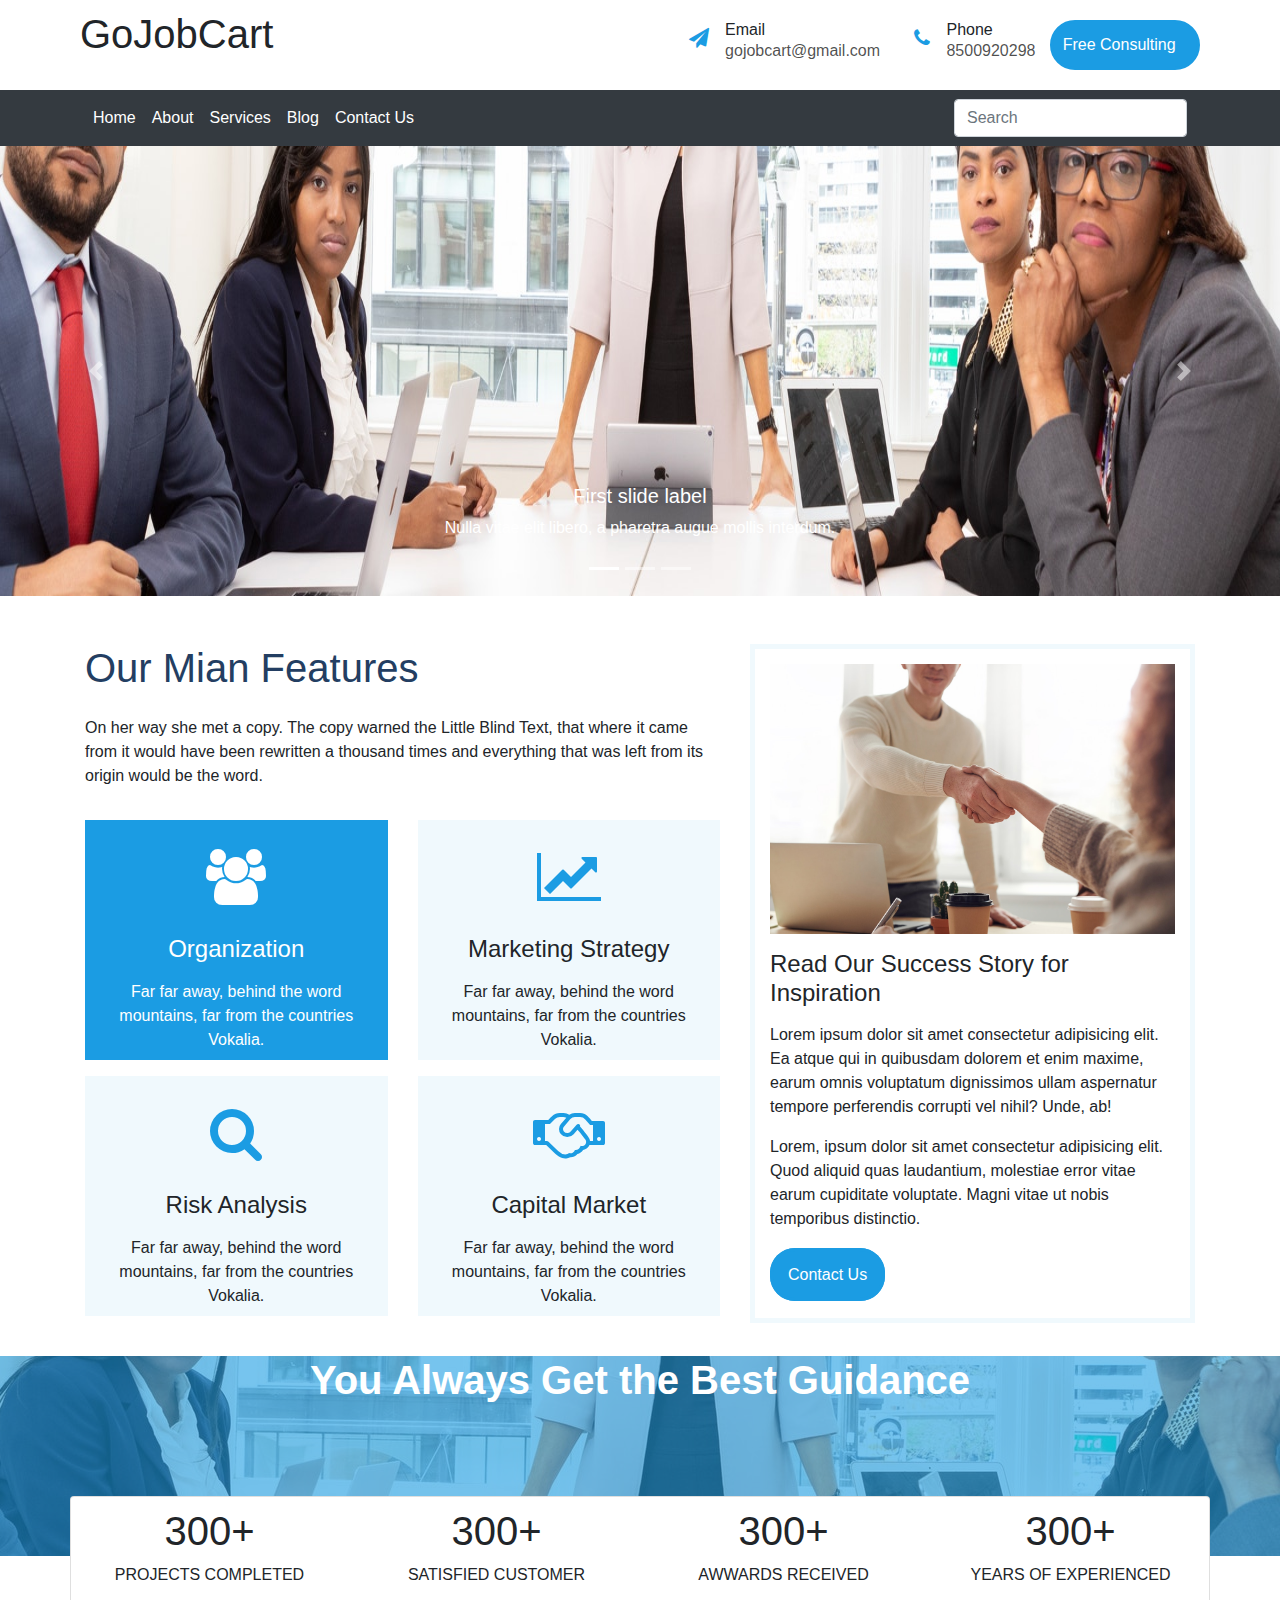
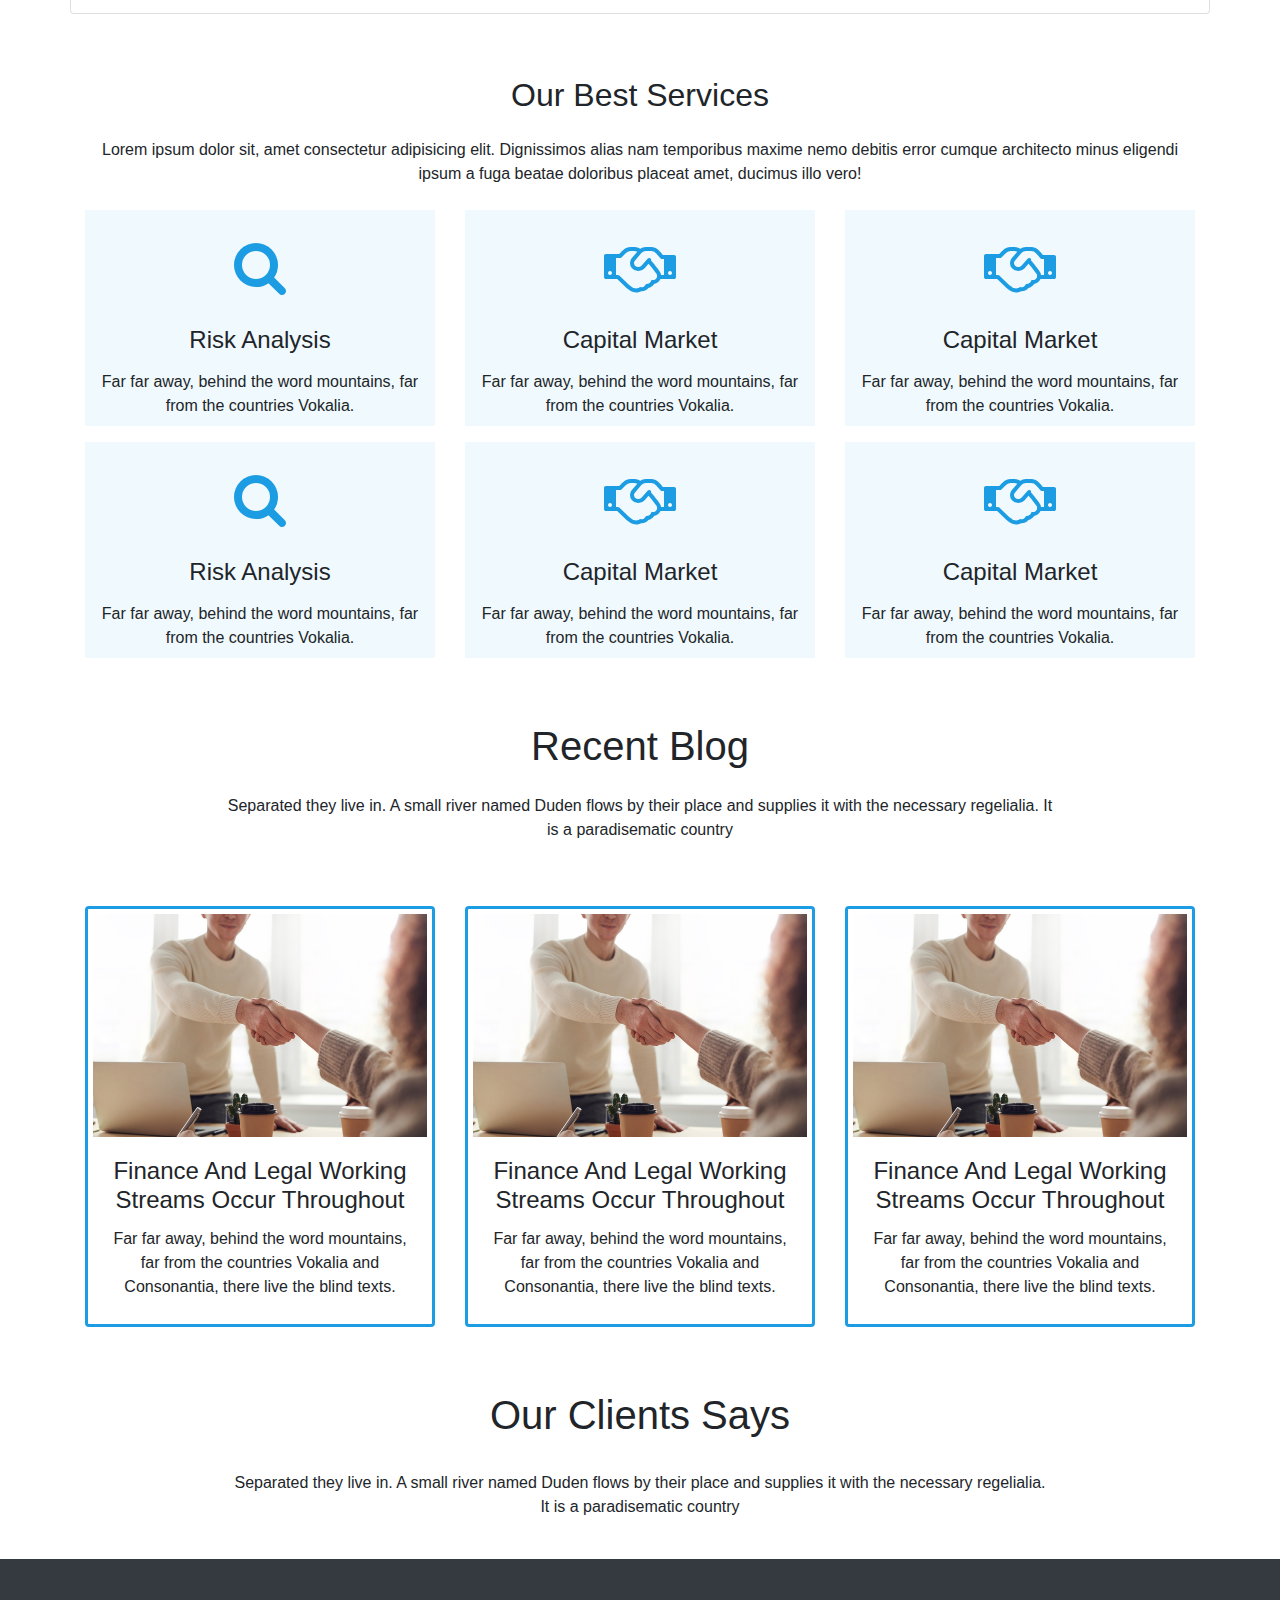
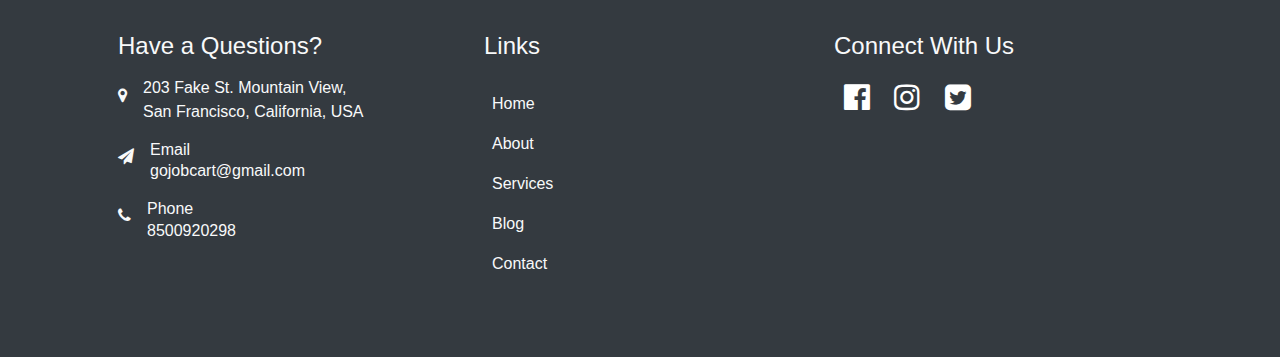
<file: index.html>
<!DOCTYPE html>
<html lang="en">

<head>
    <meta charset="UTF-8">
    <meta http-equiv="X-UA-Compatible" content="IE=edge">
    <meta name="name" value="gojobcart private limited" />
    <meta name="viewport" content="width=device-width, initial-scale=1.0">
    <meta name="keywords"
        content="Job offers,gojobcart jobs ,Job search, java jobs, Full stack developer jobs , job openings, job serach online,Mean stack developer Jobs,Go Job Cart, Web development jobs." />

    <meta property="og:title" content="Job Vacancy - Latest Job Openings - Job Search Online - gojobcart" />
    <meta property="og:type" content="website" />
    <meta property="og:url" content="//www.gojobcart.com" />
    <meta property="og:description"
        content="Search latest job openings online including IT, Sales, Fresher, Walk-ins,etc. on gojobcart.com. Post your resume to apply for job vacancies across top companies in India." />
    <meta property="og:site_name" content="gojobcart Hyderbad" />
    <title>Go Job Cart</title>
    <!-- css links -->
    <link rel="stylesheet" href="bootstrap/css/bootstrap.min.css">
    <link rel="stylesheet" href="css/style.css">
    <link rel="stylesheet" href="https://cdnjs.cloudflare.com/ajax/libs/animate.css/4.1.1/animate.min.css" />
    <!-- fontawsome cdn -->
    <link rel="stylesheet" href="https://stackpath.bootstrapcdn.com/font-awesome/4.7.0/css/font-awesome.min.css">
</head>

<body>
    <section class="top_header container">
        <div class="top_header-container ">
            <p class="logo h1">GoJobCart</p>
            <div class="top_header-links row">
                <div class="email_link d-flex col-md-5">
                    <i class="fa fa-paper-plane py-2" aria-hidden="true"></i>
                    <div class="pl-3">
                        <h6 class="p-0 m-0">Email</h6>
                        <a href="mailto:udaychowdary303@gmail.com?subject=Testing out mailto!">gojobcart@gmail.com</a>
                    </div>
                </div>
                <div class="phone_link d-flex col-md-3">
                    <i class="fa fa-phone py-2 " aria-hidden="true"></i>
                    <div class="pl-3 m-0">
                        <h6 class="p-0 m-0">Phone</h6>
                        <a href="tel:+918500920298">8500920298</a>
                    </div>
                </div>
                <div class="col-md-4">
                    <a href="/contact.html" class=" d-sm-block top_btn ">Free Consulting</a>
                </div>
            </div>
        </div>
    </section>

    <!-- navbar -->
    <nav class="navbar navbar-expand-lg navbar-dark bg-dark">
        <div class="container">
            <button class="navbar-toggler" type="button" data-toggle="collapse" data-target="#navbarSupportedContent"
                aria-controls="navbarSupportedContent" aria-expanded="false" aria-label="Toggle navigation">
                <span class="navbar-toggler-icon"></span>
            </button>

            <div class="collapse navbar-collapse" id="navbarSupportedContent">
                <ul class="navbar-nav mr-auto">
                    <li class="nav-item active">
                        <a class="nav-link" href="#">Home </a>
                    </li>
                    <li class="nav-item active">
                        <a class="nav-link" href="/about.html">About</a>
                    </li>
                    <li class="nav-item active">
                        <a class="nav-link" href="/services.html">Services</a>
                    </li>
                    <li class="nav-item active">
                        <a class="nav-link" href="/blog.html">Blog</a>
                    </li>
                    <li class="nav-item active">
                        <a class="nav-link" href="/contact.html">Contact Us</a>
                    </li>
                </ul>
                <form class="form-inline my-2 my-lg-0">
                    <input class="form-control mr-sm-2" type="search" placeholder="Search" aria-label="Search">
                </form>
            </div>
        </div>
    </nav>
    <!-- banner section -->

    <div id="carouselExampleCaptions" class="carousel slide" data-ride="carousel">
        <ol class="carousel-indicators">
            <li data-target="#carouselExampleCaptions" data-slide-to="0" class="active"></li>
            <li data-target="#carouselExampleCaptions" data-slide-to="1"></li>
            <li data-target="#carouselExampleCaptions" data-slide-to="2"></li>
        </ol>
        <div class="carousel-inner">
            <div class="carousel-item active">
                <img src="img/slider-1.jpg" class="d-block w-100 slider_img" alt="...">
                <div class="carousel-caption d-none d-md-block">
                    <h5>First slide label</h5>
                    <p>Nulla vitae elit libero, a pharetra augue mollis interdum.</p>
                </div>
            </div>
            <div class="carousel-item">
                <img src="img/slider-1.jpg" class="d-block w-100 slider_img" alt="...">
                <div class="carousel-caption d-none d-md-block">
                    <h5>Second slide label</h5>
                    <p>Lorem ipsum dolor sit amet, consectetur adipiscing elit.</p>
                </div>
            </div>
            <div class="carousel-item">
                <img src="img/slider-1.jpg" class="d-block w-100 slider_img" alt="...">
                <div class="carousel-caption d-none d-md-block">
                    <h5>Third slide label</h5>
                    <p>Praesent commodo cursus magna, vel scelerisque nisl consectetur.</p>
                </div>
            </div>
        </div>
        <a class="carousel-control-prev" href="#carouselExampleCaptions" role="button" data-slide="prev">
            <span class="carousel-control-prev-icon" aria-hidden="true"></span>
            <span class="sr-only">Previous</span>
        </a>
        <a class="carousel-control-next" href="#carouselExampleCaptions" role="button" data-slide="next">
            <span class="carousel-control-next-icon" aria-hidden="true"></span>
            <span class="sr-only">Next</span>
        </a>
    </div>

    <!-- futhure section -->
    <section class="container mt-5">
        <div class="row">
            <div class="col-md-7">
                <h1 class="futhure_heading">Our Mian Features</h1>
                <p class="py-3">
                    On her way she met a copy. The copy warned the Little Blind Text, that where it came from it would
                    have been rewritten a
                    thousand times and everything that was left from its origin would be the word.
                </p>

                <div class="row animate__animated animate__lightSpeedInLeft">
                    <div class="col-md-6">
                        <div class="futhure_card-active">
                            <div class="display-4 p-4">
                                <i class="fa fa-users " aria-hidden="true"></i>
                            </div>
                            <h4>Organization</h4>
                            <p class="p-2">
                                Far far away, behind the word mountains, far from the countries Vokalia.
                            </p>
                        </div>
                    </div>
                    <div class="col-md-6">
                        <div class="futhure_card">
                            <div class="display-4 p-4">
                                <i class="fa fa-line-chart" aria-hidden="true"></i>
                            </div>
                            <h4>Marketing Strategy</h4>
                            <p class="p-2">
                                Far far away, behind the word mountains, far from the countries Vokalia.
                            </p>
                        </div>
                    </div>
                </div>

                <div class="row animate__animated animate__lightSpeedInLeft">
                    <div class="col-md-6">
                        <div class="futhure_card">
                            <div class="display-4 p-4">
                                <i class="fa fa-search" aria-hidden="true"></i>
                            </div>
                            <h4>Risk Analysis</h4>
                            <p class="p-2">
                                Far far away, behind the word mountains, far from the countries Vokalia.
                            </p>
                        </div>
                    </div>
                    <div class="col-md-6">
                        <div class="futhure_card">
                            <div class="display-4 p-4">
                                <i class="fa fa-handshake-o" aria-hidden="true"></i>
                            </div>
                            <h4>Capital Market</h4>
                            <p class="p-2">
                                Far far away, behind the word mountains, far from the countries Vokalia.
                            </p>
                        </div>
                    </div>
                </div>
            </div>
            <div class="col-md-5 ">
                <div class="futhure_right animate__animated animate__slideInRight">
                    <img src="img/story.jpg" alt="success stores" class="img-fluid" />
                    <h4 class="my-3">Read Our Success Story for Inspiration</h4>
                    <p> Lorem ipsum dolor sit amet consectetur adipisicing elit. Ea atque qui in quibusdam dolorem et
                        enim
                        maxime, earum omnis voluptatum dignissimos ullam aspernatur tempore perferendis corrupti vel
                        nihil?
                        Unde, ab!</p>
                    <p> Lorem, ipsum dolor sit amet consectetur adipisicing elit. Quod aliquid quas laudantium,
                        molestiae error vitae earum cupiditate voluptate. Magni vitae ut nobis temporibus distinctio.
                    </p>
                    <div class="py-3">
                        <a href="#" class="futhure_right-button">Contact Us</a>
                    </div>
                </div>
            </div>
        </div>
    </section>

    <!-- data section -->
    <section class="my-4">
        <div class="sub_banner">
            <div class="sub_banner_container">

            </div>
            <div class="container d-flex justify-content-center">
                <h1 class="sub_data-text">You Always Get the Best Guidance</h1>
            </div>
            <div class="container hover_cont card">
                <div class="row">
                    <div class="col-sm-3 text-center">
                        <h1>300+</h1>
                        <p>PROJECTS COMPLETED</p>
                    </div>
                    <div class="col-sm-3 text-center">
                        <h1>300+</h1>
                        <p>SATISFIED CUSTOMER</p>
                    </div>
                    <div class="col-sm-3 text-center">
                        <h1>300+</h1>
                        <p>AWWARDS RECEIVED</p>
                    </div>
                    <div class="col-sm-3 text-center">
                        <h1>300+</h1>
                        <p>YEARS OF EXPERIENCED</p>
                    </div>
                </div>
            </div>
        </div>

    </section>

    <!-- Services Section -->
    <section class="container services text-center">
        <h2>Our Best Services</h2>
        <p class="my-4"> Lorem ipsum dolor sit, amet consectetur adipisicing elit. Dignissimos alias nam temporibus
            maxime nemo
            debitis error cumque architecto minus eligendi ipsum a fuga beatae doloribus placeat amet, ducimus illo
            vero!</p>
        <div class="row animate__animated animate__lightSpeedInLeft mt-4">
            <div class="col-md-4">
                <div class="futhure_card">
                    <div class="display-4 p-4">
                        <i class="fa fa-search" aria-hidden="true"></i>
                    </div>
                    <h4>Risk Analysis</h4>
                    <p class="p-2">
                        Far far away, behind the word mountains, far from the countries Vokalia.
                    </p>
                </div>
            </div>
            <div class="col-md-4">
                <div class="futhure_card">
                    <div class="display-4 p-4">
                        <i class="fa fa-handshake-o" aria-hidden="true"></i>
                    </div>
                    <h4>Capital Market</h4>
                    <p class="p-2">
                        Far far away, behind the word mountains, far from the countries Vokalia.
                    </p>
                </div>
            </div>
            <div class="col-md-4">
                <div class="futhure_card">
                    <div class="display-4 p-4">
                        <i class="fa fa-handshake-o" aria-hidden="true"></i>
                    </div>
                    <h4>Capital Market</h4>
                    <p class="p-2">
                        Far far away, behind the word mountains, far from the countries Vokalia.
                    </p>
                </div>
            </div>
        </div>
        <div class="row animate__animated animate__lightSpeedInRight">
            <div class="col-md-4">
                <div class="futhure_card">
                    <div class="display-4 p-4">
                        <i class="fa fa-search" aria-hidden="true"></i>
                    </div>
                    <h4>Risk Analysis</h4>
                    <p class="p-2">
                        Far far away, behind the word mountains, far from the countries Vokalia.
                    </p>
                </div>
            </div>
            <div class="col-md-4">
                <div class="futhure_card">
                    <div class="display-4 p-4">
                        <i class="fa fa-handshake-o" aria-hidden="true"></i>
                    </div>
                    <h4>Capital Market</h4>
                    <p class="p-2">
                        Far far away, behind the word mountains, far from the countries Vokalia.
                    </p>
                </div>
            </div>
            <div class="col-md-4">
                <div class="futhure_card">
                    <div class="display-4 p-4">
                        <i class="fa fa-handshake-o" aria-hidden="true"></i>
                    </div>
                    <h4>Capital Market</h4>
                    <p class="p-2">
                        Far far away, behind the word mountains, far from the countries Vokalia.
                    </p>
                </div>
            </div>
        </div>
    </section>

    <!--  Blog Section -->
    <section class="text-center my-5">
        <h1>Recent Blog</h1>
        <p class="py-3">Separated they live in. A small river named Duden flows by their place and supplies it with the
            necessary regelialia. It
            <br> is a paradisematic country</p>
        <div class="container my-5">
            <div class="row ">
                <div class="col-md-4 animate__animated animate__fadeInLeft mb-3">
                    <div class="blog_card card">
                        <div class="card-img-top">
                            <img src="./img/story.jpg" class="img-fluid" />
                        </div>
                        <div class="card-body">
                            <h4 class="card-title">Finance And Legal Working Streams Occur Throughout</h4>
                            <p class="card-text">
                                Far far away, behind the word mountains, far from the countries Vokalia and Consonantia,
                                there live the blind texts. </p>
                        </div>
                    </div>
                </div>
                <div class="col-md-4 animate__animated animate__fadeInDown mb-3">
                    <div class="blog_card card">
                        <div class="card-img-top">
                            <img src="./img/story.jpg" class="img-fluid" />
                        </div>
                        <div class="card-body">
                            <h4 class="card-title">Finance And Legal Working Streams Occur Throughout</h4>
                            <p class="card-text">
                                Far far away, behind the word mountains, far from the countries Vokalia and Consonantia,
                                there live the blind texts. </p>
                        </div>
                    </div>
                </div>
                <div class="col-md-4 animate__animated animate__fadeInUp mb-3">
                    <div class="blog_card card">
                        <div class="card-img-top">
                            <img src="./img/story.jpg" class="img-fluid" />
                        </div>
                        <div class="card-body">
                            <h4 class="card-title">Finance And Legal Working Streams Occur Throughout</h4>
                            <p class="card-text">
                                Far far away, behind the word mountains, far from the countries Vokalia and Consonantia,
                                there live the blind texts. </p>
                        </div>
                    </div>
                </div>
            </div>
        </div>
    </section>

    <!-- reviews -->
    <section class="my-3 text-center">
        <h1>Our Clients Says</h1>
        <p class="py-4">
            Separated they live in. A small river named Duden flows by their place and supplies it with the necessary
            regelialia.<br> It
            is a paradisematic country
        </p>

    </section>

    <!-- contact section -->
    <section class="bg-dark contact text-light">
        <div class="container p-5">
            <div class="row">
                <div class="col-md-4">
                    <h4>Have a Questions?</h4>
                    <div class="d-flex mt-3">
                        <p class="py-2"><i class="fa fa-map-marker" aria-hidden="true"></i></p>
                        <p class="ml-3">
                            203 Fake St. Mountain View,<br> San Francisco, California, USA
                        </p>
                    </div>
                    <div class="d-flex ">
                        <i class="fa fa-paper-plane py-2" aria-hidden="true"></i>
                        <div class="pl-3">
                            <h6 class="p-0 m-0">Email</h6>
                            <a class="text-light"
                                href="mailto:udaychowdary303@gmail.com?subject=Testing out mailto!">gojobcart@gmail.com</a>
                        </div>
                    </div>
                    <div class=" d-flex my-3">
                        <i class="fa fa-phone py-2 " aria-hidden="true"></i>
                        <div class="pl-3 m-0">
                            <h6 class="p-0 m-0">Phone</h6>
                            <a class="text-light" href="tel:+918500920298">8500920298</a>
                        </div>
                    </div>
                </div>
                <div class="col-md-4">
                    <h4 class="ml-2">Links</h4>
                    <ul class="nav flex-column mt-4">
                        <li class="nav-item">
                            <a class="nav-link active text-light" href="#">Home</a>
                        </li>
                        <li class="nav-item">
                            <a class="nav-link active text-light" href="/about.html">About</a>
                        </li>
                        <li class="nav-item">
                            <a class="nav-link active text-light" href="/services.html">Services</a>
                        </li>
                        <li class="nav-item">
                            <a class="nav-link active text-light" href="/blog.html">Blog</a>
                        </li>
                        <li class="nav-item">
                            <a class="nav-link active text-light" href="/contact.html">Contact</a>
                        </li>
                    </ul>
                </div>
                <div class="col-md-4">
                    <h4>Connect With Us</h4>
                    <div class="sotial">
                        <a href="#"><i class="fa fa-facebook-official" aria-hidden="true"></i></a>
                        <a href="#"><i class="fa fa-instagram" aria-hidden="true"></i></a>
                        <a href="#"><i class="fa fa-twitter-square" aria-hidden="true"></i></a>
                    </div>
                </div>
            </div>
        </div>

    </section>

    <!-- script -->
    <script src="https://code.jquery.com/jquery-3.5.1.slim.min.js"
        integrity="sha384-DfXdz2htPH0lsSSs5nCTpuj/zy4C+OGpamoFVy38MVBnE+IbbVYUew+OrCXaRkfj"
        crossorigin="anonymous"></script>
    <script src="https://cdn.jsdelivr.net/npm/popper.js@1.16.1/dist/umd/popper.min.js"
        integrity="sha384-9/reFTGAW83EW2RDu2S0VKaIzap3H66lZH81PoYlFhbGU+6BZp6G7niu735Sk7lN"
        crossorigin="anonymous"></script>
    <script src="https://stackpath.bootstrapcdn.com/bootstrap/4.5.2/js/bootstrap.min.js"
        integrity="sha384-B4gt1jrGC7Jh4AgTPSdUtOBvfO8shuf57BaghqFfPlYxofvL8/KUEfYiJOMMV+rV"
        crossorigin="anonymous"></script>
</body>

</html>
</file>
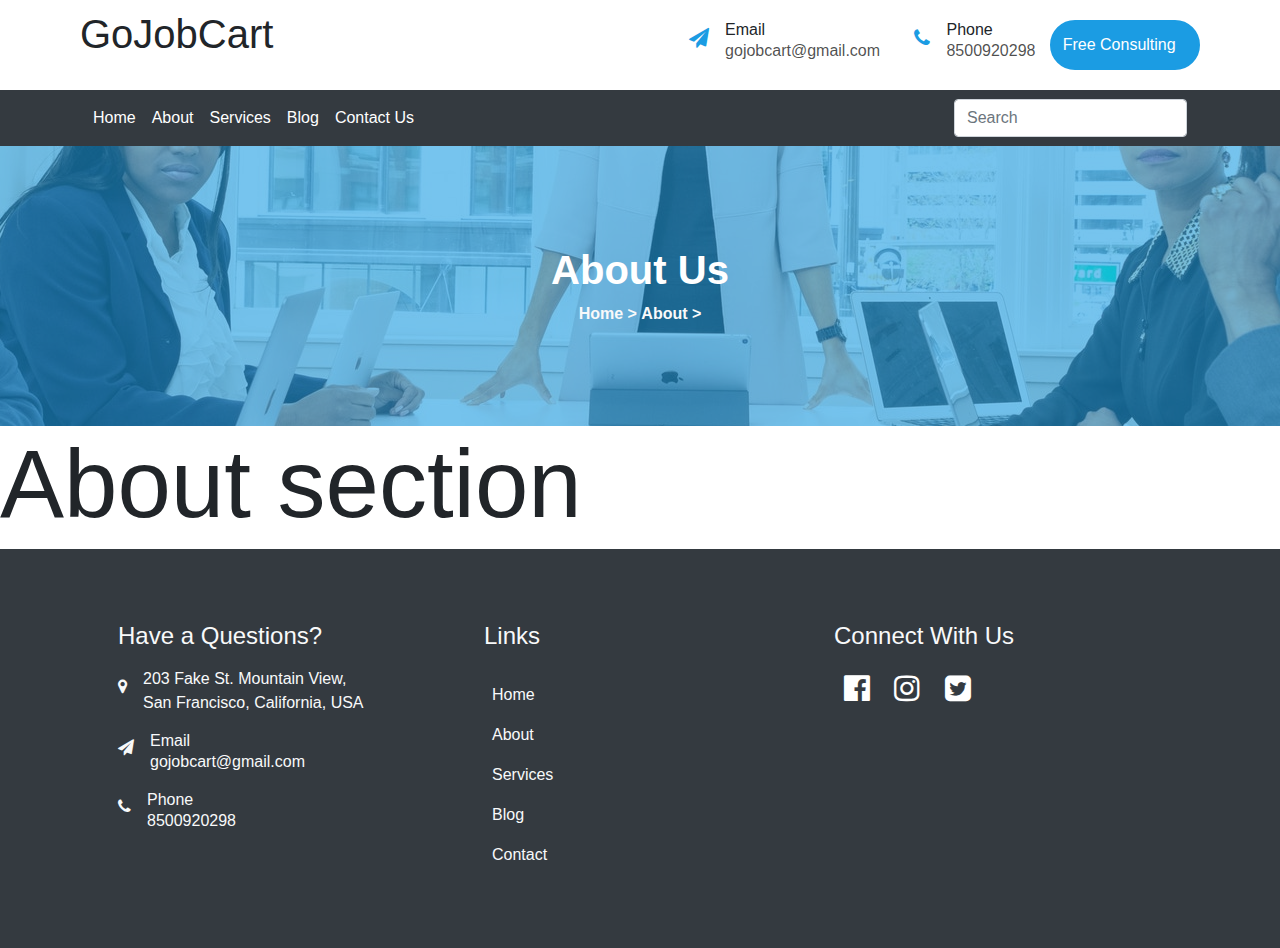
<file: about.html>
<!DOCTYPE html>
<html lang="en">

<head>
    <meta charset="UTF-8">
    <meta http-equiv="X-UA-Compatible" content="IE=edge">
    <meta name="name" value="gojobcart private limited" />
    <meta name="viewport" content="width=device-width, initial-scale=1.0">
    <meta name="keywords"
        content="Job offers,gojobcart jobs ,Job search, java jobs, Full stack developer jobs , job openings, job serach online,Mean stack developer Jobs,Go Job Cart, Web development jobs." />

    <meta property="og:title" content="Job Vacancy - Latest Job Openings - Job Search Online - gojobcart" />
    <meta property="og:type" content="website" />
    <meta property="og:url" content="//www.gojobcart.com" />
    <meta property="og:description"
        content="Search latest job openings online including IT, Sales, Fresher, Walk-ins,etc. on gojobcart.com. Post your resume to apply for job vacancies across top companies in India." />
    <meta property="og:site_name" content="gojobcart Hyderbad" />
    <title>Go Job Cart</title>
    <!-- css links -->
    <link rel="stylesheet" href="bootstrap/css/bootstrap.min.css">
    <link rel="stylesheet" href="css/style.css">
    <link rel="stylesheet" href="https://cdnjs.cloudflare.com/ajax/libs/animate.css/4.1.1/animate.min.css" />
    <!-- fontawsome cdn -->
    <link rel="stylesheet" href="https://stackpath.bootstrapcdn.com/font-awesome/4.7.0/css/font-awesome.min.css">

</head>

<body>
    <section class="top_header container">
        <div class="top_header-container ">
            <p class="logo h1">GoJobCart</p>
            <div class="top_header-links row">
                <div class="email_link d-flex col-md-5">
                    <i class="fa fa-paper-plane py-2" aria-hidden="true"></i>
                    <div class="pl-3">
                        <h6 class="p-0 m-0">Email</h6>
                        <a href="mailto:udaychowdary303@gmail.com?subject=Testing out mailto!">gojobcart@gmail.com</a>
                    </div>
                </div>
                <div class="phone_link d-flex col-md-3">
                    <i class="fa fa-phone py-2 " aria-hidden="true"></i>
                    <div class="pl-3 m-0">
                        <h6 class="p-0 m-0">Phone</h6>
                        <a href="tel:+918500920298">8500920298</a>
                    </div>
                </div>
                <div class="col-md-4">
                    <a href="#" class=" d-sm-block top_btn ">Free Consulting</a>
                </div>
            </div>
        </div>
    </section>

    <!-- navbar -->
    <nav class="navbar navbar-expand-lg navbar-dark bg-dark">
        <div class="container">
            <button class="navbar-toggler" type="button" data-toggle="collapse" data-target="#navbarSupportedContent"
                aria-controls="navbarSupportedContent" aria-expanded="false" aria-label="Toggle navigation">
                <span class="navbar-toggler-icon"></span>
            </button>

            <div class="collapse navbar-collapse" id="navbarSupportedContent">
                <ul class="navbar-nav mr-auto">
                    <li class="nav-item active">
                        <a class="nav-link" href="/index.html">Home </a>
                    </li>
                    <li class="nav-item active">
                        <a class="nav-link" href="/about.html">About</a>
                    </li>
                    <li class="nav-item active">
                        <a class="nav-link" href="/services.html">Services</a>
                    </li>
                    <li class="nav-item active">
                        <a class="nav-link" href="/blog.html">Blog</a>
                    </li>
                    <li class="nav-item active">
                        <a class="nav-link" href="/contact.html">Contact Us</a>
                    </li>
                </ul>
                <form class="form-inline my-2 my-lg-0">
                    <input class="form-control mr-sm-2" type="search" placeholder="Search" aria-label="Search">
                </form>
            </div>
        </div>
    </nav>

    <!-- about banner -->
    <div class="about_banner">
        <div class="about_container">

        </div>
        <div class="about_banner-link text-center">
            <h1 class="font-weight-bolder">About Us</h1>
            <a href="/index.html" class="text-light h6 text-decoration-none font-weight-bolder">Home &gt;</a>
            <a href="#" class="text-light h6 text-decoration-none font-weight-bolder">About &gt;</a>

        </div>
    </div>

    </div>

    <h1 class="display-1">About section</h1>
    <!-- contact section -->
    <section class="bg-dark contact text-light">
        <div class="container p-5">
            <div class="row">
                <div class="col-md-4">
                    <h4>Have a Questions?</h4>
                    <div class="d-flex mt-3">
                        <p class="py-2"><i class="fa fa-map-marker" aria-hidden="true"></i></p>
                        <p class="ml-3">
                            203 Fake St. Mountain View,<br> San Francisco, California, USA
                        </p>
                    </div>
                    <div class="d-flex ">
                        <i class="fa fa-paper-plane py-2" aria-hidden="true"></i>
                        <div class="pl-3">
                            <h6 class="p-0 m-0">Email</h6>
                            <a class="text-light"
                                href="mailto:udaychowdary303@gmail.com?subject=Testing out mailto!">gojobcart@gmail.com</a>
                        </div>
                    </div>
                    <div class=" d-flex my-3">
                        <i class="fa fa-phone py-2 " aria-hidden="true"></i>
                        <div class="pl-3 m-0">
                            <h6 class="p-0 m-0">Phone</h6>
                            <a class="text-light" href="tel:+918500920298">8500920298</a>
                        </div>
                    </div>
                </div>
                <div class="col-md-4">
                    <h4 class="ml-2">Links</h4>
                    <ul class="nav flex-column mt-4">
                        <li class="nav-item">
                            <a class="nav-link active text-light" href="/index.html">Home</a>
                        </li>
                        <li class="nav-item">
                            <a class="nav-link active text-light" href="#">About</a>
                        </li>
                        <li class="nav-item">
                            <a class="nav-link active text-light" href="/services.html">Services</a>
                        </li>
                        <li class="nav-item">
                            <a class="nav-link active text-light" href="/blog.html">Blog</a>
                        </li>
                        <li class="nav-item">
                            <a class="nav-link active text-light" href="/contact.html">Contact</a>
                        </li>
                    </ul>
                </div>
                <div class="col-md-4">
                    <h4>Connect With Us</h4>
                    <div class="sotial">
                        <a href="#"><i class="fa fa-facebook-official" aria-hidden="true"></i></a>
                        <a href="#"><i class="fa fa-instagram" aria-hidden="true"></i></a>
                        <a href="#"><i class="fa fa-twitter-square" aria-hidden="true"></i></a>
                    </div>
                </div>
            </div>
        </div>

    </section>

    <!-- script -->
    <script src="https://code.jquery.com/jquery-3.5.1.slim.min.js"
        integrity="sha384-DfXdz2htPH0lsSSs5nCTpuj/zy4C+OGpamoFVy38MVBnE+IbbVYUew+OrCXaRkfj"
        crossorigin="anonymous"></script>
    <script src="https://cdn.jsdelivr.net/npm/popper.js@1.16.1/dist/umd/popper.min.js"
        integrity="sha384-9/reFTGAW83EW2RDu2S0VKaIzap3H66lZH81PoYlFhbGU+6BZp6G7niu735Sk7lN"
        crossorigin="anonymous"></script>
    <script src="https://stackpath.bootstrapcdn.com/bootstrap/4.5.2/js/bootstrap.min.js"
        integrity="sha384-B4gt1jrGC7Jh4AgTPSdUtOBvfO8shuf57BaghqFfPlYxofvL8/KUEfYiJOMMV+rV"
        crossorigin="anonymous"></script>

</body>

</html>
</file>
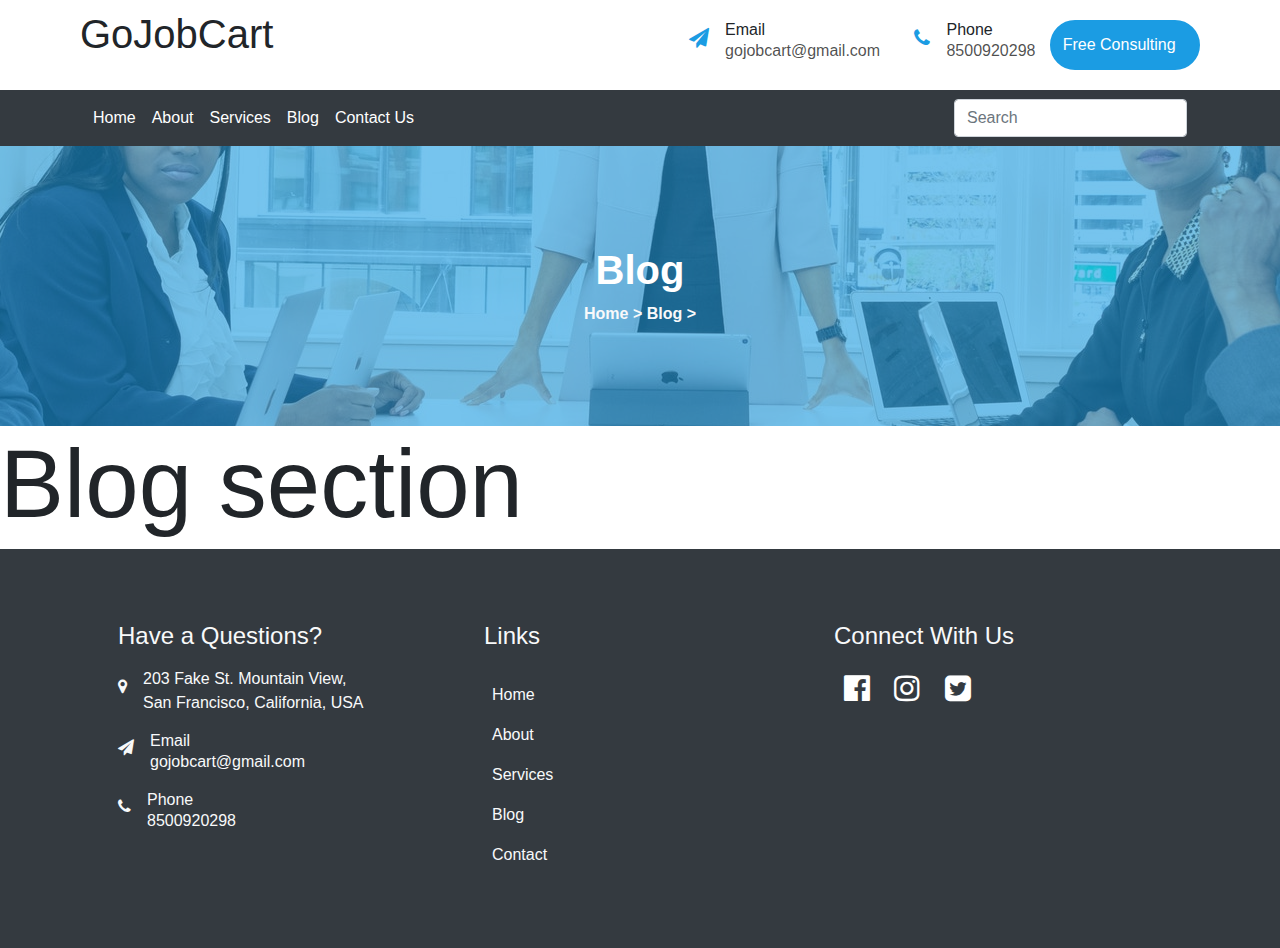
<file: blog.html>
<!DOCTYPE html>
<html lang="en">

<head>
    <meta charset="UTF-8">
    <meta http-equiv="X-UA-Compatible" content="IE=edge">
    <meta name="name" value="gojobcart private limited" />
    <meta name="viewport" content="width=device-width, initial-scale=1.0">
    <meta name="keywords"
        content="Job offers,gojobcart jobs ,Job search, java jobs, Full stack developer jobs , job openings, job serach online,Mean stack developer Jobs,Go Job Cart, Web development jobs." />

    <meta property="og:title" content="Job Vacancy - Latest Job Openings - Job Search Online - gojobcart" />
    <meta property="og:type" content="website" />
    <meta property="og:url" content="//www.gojobcart.com" />
    <meta property="og:description"
        content="Search latest job openings online including IT, Sales, Fresher, Walk-ins,etc. on gojobcart.com. Post your resume to apply for job vacancies across top companies in India." />
    <meta property="og:site_name" content="gojobcart Hyderbad" />
    <title>Go Job Cart</title>
    <!-- css links -->
    <link rel="stylesheet" href="bootstrap/css/bootstrap.min.css">
    <link rel="stylesheet" href="css/style.css">
    <link rel="stylesheet" href="https://cdnjs.cloudflare.com/ajax/libs/animate.css/4.1.1/animate.min.css" />
    <!-- fontawsome cdn -->
    <link rel="stylesheet" href="https://stackpath.bootstrapcdn.com/font-awesome/4.7.0/css/font-awesome.min.css">

</head>

<body>
    <section class="top_header container">
        <div class="top_header-container ">
            <p class="logo h1">GoJobCart</p>
            <div class="top_header-links row">
                <div class="email_link d-flex col-md-5">
                    <i class="fa fa-paper-plane py-2" aria-hidden="true"></i>
                    <div class="pl-3">
                        <h6 class="p-0 m-0">Email</h6>
                        <a href="mailto:udaychowdary303@gmail.com?subject=Testing out mailto!">gojobcart@gmail.com</a>
                    </div>
                </div>
                <div class="phone_link d-flex col-md-3">
                    <i class="fa fa-phone py-2 " aria-hidden="true"></i>
                    <div class="pl-3 m-0">
                        <h6 class="p-0 m-0">Phone</h6>
                        <a href="tel:+918500920298">8500920298</a>
                    </div>
                </div>
                <div class="col-md-4">
                    <a href="#" class=" d-sm-block top_btn ">Free Consulting</a>
                </div>
            </div>
        </div>
    </section>

    <!-- navbar -->
    <nav class="navbar navbar-expand-lg navbar-dark bg-dark">
        <div class="container">
            <button class="navbar-toggler" type="button" data-toggle="collapse" data-target="#navbarSupportedContent"
                aria-controls="navbarSupportedContent" aria-expanded="false" aria-label="Toggle navigation">
                <span class="navbar-toggler-icon"></span>
            </button>

            <div class="collapse navbar-collapse" id="navbarSupportedContent">
                <ul class="navbar-nav mr-auto">
                    <li class="nav-item active">
                        <a class="nav-link" href="/index.html">Home </a>
                    </li>
                    <li class="nav-item active">
                        <a class="nav-link" href="/about.html">About</a>
                    </li>
                    <li class="nav-item active">
                        <a class="nav-link" href="/services.html">Services</a>
                    </li>
                    <li class="nav-item active">
                        <a class="nav-link" href="/blog.html">Blog</a>
                    </li>
                    <li class="nav-item active">
                        <a class="nav-link" href="/contact.html">Contact Us</a>
                    </li>
                </ul>
                <form class="form-inline my-2 my-lg-0">
                    <input class="form-control mr-sm-2" type="search" placeholder="Search" aria-label="Search">
                </form>
            </div>
        </div>
    </nav>

    <!-- Services banner -->
    <div class="about_banner">
        <div class="about_container">
        </div>
        <div class="about_banner-link text-center">
            <h1 class="font-weight-bolder">Blog</h1>
            <a href="/index.html" class="text-light h6 text-decoration-none font-weight-bolder">Home &gt;</a>
            <a href="#" class="text-light h6 text-decoration-none font-weight-bolder">Blog &gt;</a>
        </div>
    </div>
    </div>

    <h1 class="display-1">Blog section</h1>
    <!-- contact section -->
    <section class="bg-dark contact text-light">
        <div class="container p-5">
            <div class="row">
                <div class="col-md-4">
                    <h4>Have a Questions?</h4>
                    <div class="d-flex mt-3">
                        <p class="py-2"><i class="fa fa-map-marker" aria-hidden="true"></i></p>
                        <p class="ml-3">
                            203 Fake St. Mountain View,<br> San Francisco, California, USA
                        </p>
                    </div>
                    <div class="d-flex ">
                        <i class="fa fa-paper-plane py-2" aria-hidden="true"></i>
                        <div class="pl-3">
                            <h6 class="p-0 m-0">Email</h6>
                            <a class="text-light"
                                href="mailto:udaychowdary303@gmail.com?subject=Testing out mailto!">gojobcart@gmail.com</a>
                        </div>
                    </div>
                    <div class=" d-flex my-3">
                        <i class="fa fa-phone py-2 " aria-hidden="true"></i>
                        <div class="pl-3 m-0">
                            <h6 class="p-0 m-0">Phone</h6>
                            <a class="text-light" href="tel:+918500920298">8500920298</a>
                        </div>
                    </div>
                </div>
                <div class="col-md-4">
                    <h4 class="ml-2">Links</h4>
                    <ul class="nav flex-column mt-4">
                        <li class="nav-item">
                            <a class="nav-link active text-light" href="/index.html">Home</a>
                        </li>
                        <li class="nav-item">
                            <a class="nav-link active text-light" href="/about.html">About</a>
                        </li>
                        <li class="nav-item">
                            <a class="nav-link active text-light" href="/services.html">Services</a>
                        </li>
                        <li class="nav-item">
                            <a class="nav-link active text-light" href="/blog.html">Blog</a>
                        </li>
                        <li class="nav-item">
                            <a class="nav-link active text-light" href="/contact.html">Contact</a>
                        </li>
                    </ul>
                </div>
                <div class="col-md-4">
                    <h4>Connect With Us</h4>
                    <div class="sotial">
                        <a href="#"><i class="fa fa-facebook-official" aria-hidden="true"></i></a>
                        <a href="#"><i class="fa fa-instagram" aria-hidden="true"></i></a>
                        <a href="#"><i class="fa fa-twitter-square" aria-hidden="true"></i></a>
                    </div>
                </div>
            </div>
        </div>

    </section>

    <!-- script -->
    <script src="https://code.jquery.com/jquery-3.5.1.slim.min.js"
        integrity="sha384-DfXdz2htPH0lsSSs5nCTpuj/zy4C+OGpamoFVy38MVBnE+IbbVYUew+OrCXaRkfj"
        crossorigin="anonymous"></script>
    <script src="https://cdn.jsdelivr.net/npm/popper.js@1.16.1/dist/umd/popper.min.js"
        integrity="sha384-9/reFTGAW83EW2RDu2S0VKaIzap3H66lZH81PoYlFhbGU+6BZp6G7niu735Sk7lN"
        crossorigin="anonymous"></script>
    <script src="https://stackpath.bootstrapcdn.com/bootstrap/4.5.2/js/bootstrap.min.js"
        integrity="sha384-B4gt1jrGC7Jh4AgTPSdUtOBvfO8shuf57BaghqFfPlYxofvL8/KUEfYiJOMMV+rV"
        crossorigin="anonymous"></script>

</body>

</html>
</file>
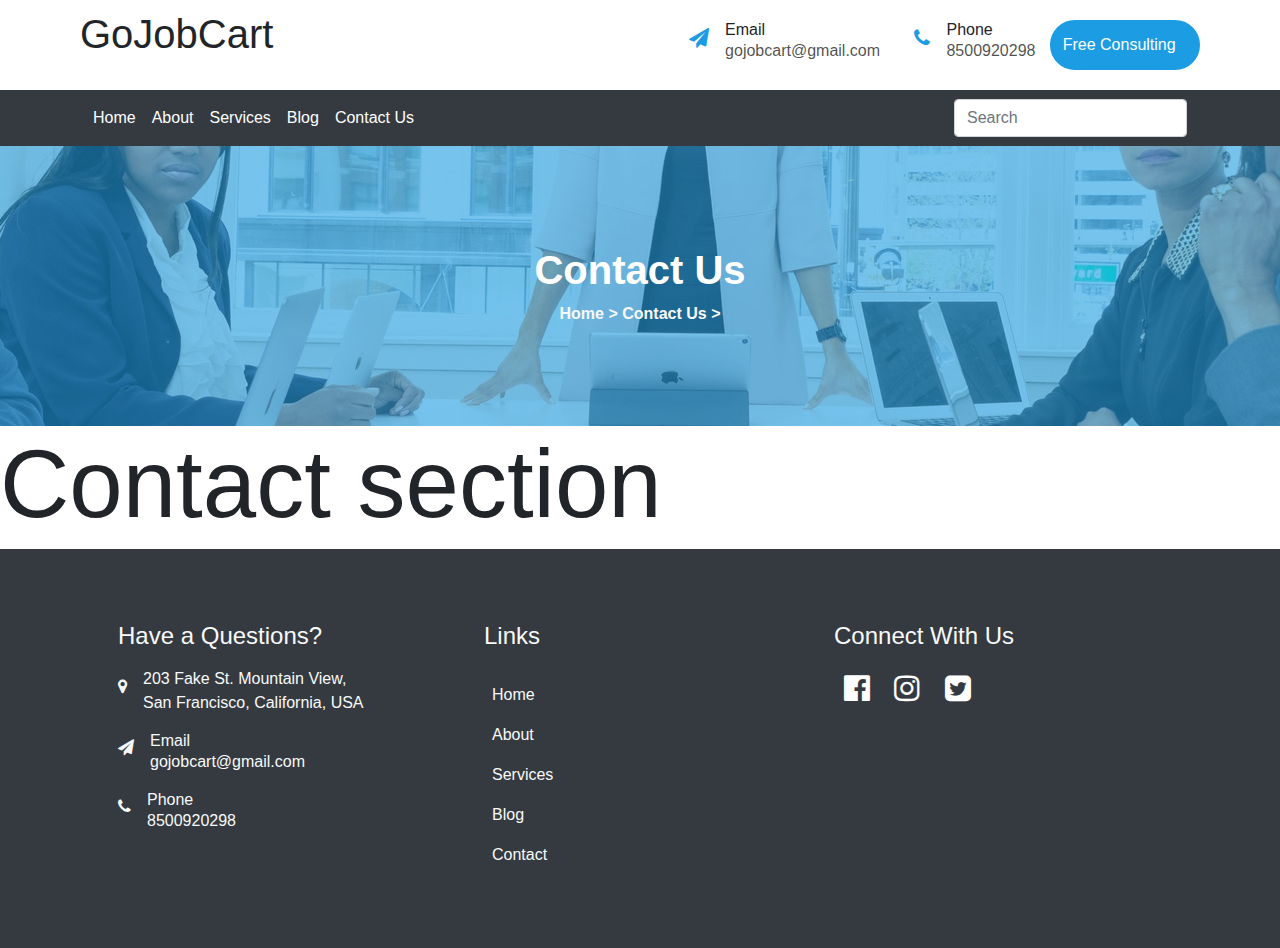
<file: contact.html>
<!DOCTYPE html>
<html lang="en">

<head>
    <meta charset="UTF-8">
    <meta http-equiv="X-UA-Compatible" content="IE=edge">
    <meta name="name" value="gojobcart private limited" />
    <meta name="viewport" content="width=device-width, initial-scale=1.0">
    <meta name="keywords"
        content="Job offers,gojobcart jobs ,Job search, java jobs, Full stack developer jobs , job openings, job serach online,Mean stack developer Jobs,Go Job Cart, Web development jobs." />

    <meta property="og:title" content="Job Vacancy - Latest Job Openings - Job Search Online - gojobcart" />
    <meta property="og:type" content="website" />
    <meta property="og:url" content="//www.gojobcart.com" />
    <meta property="og:description"
        content="Search latest job openings online including IT, Sales, Fresher, Walk-ins,etc. on gojobcart.com. Post your resume to apply for job vacancies across top companies in India." />
    <meta property="og:site_name" content="gojobcart Hyderbad" />
    <title>Go Job Cart</title>
    <!-- css links -->
    <link rel="stylesheet" href="bootstrap/css/bootstrap.min.css">
    <link rel="stylesheet" href="css/style.css">
    <link rel="stylesheet" href="https://cdnjs.cloudflare.com/ajax/libs/animate.css/4.1.1/animate.min.css" />
    <!-- fontawsome cdn -->
    <link rel="stylesheet" href="https://stackpath.bootstrapcdn.com/font-awesome/4.7.0/css/font-awesome.min.css">

</head>

<body>
    <section class="top_header container">
        <div class="top_header-container ">
            <p class="logo h1">GoJobCart</p>
            <div class="top_header-links row">
                <div class="email_link d-flex col-md-5">
                    <i class="fa fa-paper-plane py-2" aria-hidden="true"></i>
                    <div class="pl-3">
                        <h6 class="p-0 m-0">Email</h6>
                        <a href="mailto:udaychowdary303@gmail.com?subject=Testing out mailto!">gojobcart@gmail.com</a>
                    </div>
                </div>
                <div class="phone_link d-flex col-md-3">
                    <i class="fa fa-phone py-2 " aria-hidden="true"></i>
                    <div class="pl-3 m-0">
                        <h6 class="p-0 m-0">Phone</h6>
                        <a href="tel:+918500920298">8500920298</a>
                    </div>
                </div>
                <div class="col-md-4">
                    <a href="#" class=" d-sm-block top_btn ">Free Consulting</a>
                </div>
            </div>
        </div>
    </section>

    <!-- navbar -->
    <nav class="navbar navbar-expand-lg navbar-dark bg-dark">
        <div class="container">
            <button class="navbar-toggler" type="button" data-toggle="collapse" data-target="#navbarSupportedContent"
                aria-controls="navbarSupportedContent" aria-expanded="false" aria-label="Toggle navigation">
                <span class="navbar-toggler-icon"></span>
            </button>

            <div class="collapse navbar-collapse" id="navbarSupportedContent">
                <ul class="navbar-nav mr-auto">
                    <li class="nav-item active">
                        <a class="nav-link" href="/index.html">Home </a>
                    </li>
                    <li class="nav-item active">
                        <a class="nav-link" href="/about.html">About</a>
                    </li>
                    <li class="nav-item active">
                        <a class="nav-link" href="/services.html">Services</a>
                    </li>
                    <li class="nav-item active">
                        <a class="nav-link" href="/blog.html">Blog</a>
                    </li>
                    <li class="nav-item active">
                        <a class="nav-link" href="/contact.html">Contact Us</a>
                    </li>
                </ul>
                <form class="form-inline my-2 my-lg-0">
                    <input class="form-control mr-sm-2" type="search" placeholder="Search" aria-label="Search">
                </form>
            </div>
        </div>
    </nav>

    <!-- Services banner -->
    <div class="about_banner">
        <div class="about_container">
        </div>
        <div class="about_banner-link text-center">
            <h1 class="font-weight-bolder">Contact Us</h1>
            <a href="/index.html" class="text-light h6 text-decoration-none font-weight-bolder">Home &gt;</a>
            <a href="#" class="text-light h6 text-decoration-none font-weight-bolder">Contact Us &gt;</a>
        </div>
    </div>
    </div>

    <h1 class="display-1">Contact section</h1>
    <!-- contact section -->
    <section class="bg-dark contact text-light">
        <div class="container p-5">
            <div class="row">
                <div class="col-md-4">
                    <h4>Have a Questions?</h4>
                    <div class="d-flex mt-3">
                        <p class="py-2"><i class="fa fa-map-marker" aria-hidden="true"></i></p>
                        <p class="ml-3">
                            203 Fake St. Mountain View,<br> San Francisco, California, USA
                        </p>
                    </div>
                    <div class="d-flex ">
                        <i class="fa fa-paper-plane py-2" aria-hidden="true"></i>
                        <div class="pl-3">
                            <h6 class="p-0 m-0">Email</h6>
                            <a class="text-light"
                                href="mailto:udaychowdary303@gmail.com?subject=Testing out mailto!">gojobcart@gmail.com</a>
                        </div>
                    </div>
                    <div class=" d-flex my-3">
                        <i class="fa fa-phone py-2 " aria-hidden="true"></i>
                        <div class="pl-3 m-0">
                            <h6 class="p-0 m-0">Phone</h6>
                            <a class="text-light" href="tel:+918500920298">8500920298</a>
                        </div>
                    </div>
                </div>
                <div class="col-md-4">
                    <h4 class="ml-2">Links</h4>
                    <ul class="nav flex-column mt-4">
                        <li class="nav-item">
                            <a class="nav-link active text-light" href="/index.html">Home</a>
                        </li>
                        <li class="nav-item">
                            <a class="nav-link active text-light" href="/about.html">About</a>
                        </li>
                        <li class="nav-item">
                            <a class="nav-link active text-light" href="/services.html">Services</a>
                        </li>
                        <li class="nav-item">
                            <a class="nav-link active text-light" href="/blog.html">Blog</a>
                        </li>
                        <li class="nav-item">
                            <a class="nav-link active text-light" href="/contact.html">Contact</a>
                        </li>
                    </ul>
                </div>
                <div class="col-md-4">
                    <h4>Connect With Us</h4>
                    <div class="sotial">
                        <a href="#"><i class="fa fa-facebook-official" aria-hidden="true"></i></a>
                        <a href="#"><i class="fa fa-instagram" aria-hidden="true"></i></a>
                        <a href="#"><i class="fa fa-twitter-square" aria-hidden="true"></i></a>
                    </div>
                </div>
            </div>
        </div>

    </section>

    <!-- script -->
    <script src="https://code.jquery.com/jquery-3.5.1.slim.min.js"
        integrity="sha384-DfXdz2htPH0lsSSs5nCTpuj/zy4C+OGpamoFVy38MVBnE+IbbVYUew+OrCXaRkfj"
        crossorigin="anonymous"></script>
    <script src="https://cdn.jsdelivr.net/npm/popper.js@1.16.1/dist/umd/popper.min.js"
        integrity="sha384-9/reFTGAW83EW2RDu2S0VKaIzap3H66lZH81PoYlFhbGU+6BZp6G7niu735Sk7lN"
        crossorigin="anonymous"></script>
    <script src="https://stackpath.bootstrapcdn.com/bootstrap/4.5.2/js/bootstrap.min.js"
        integrity="sha384-B4gt1jrGC7Jh4AgTPSdUtOBvfO8shuf57BaghqFfPlYxofvL8/KUEfYiJOMMV+rV"
        crossorigin="anonymous"></script>

</body>

</html>
</file>
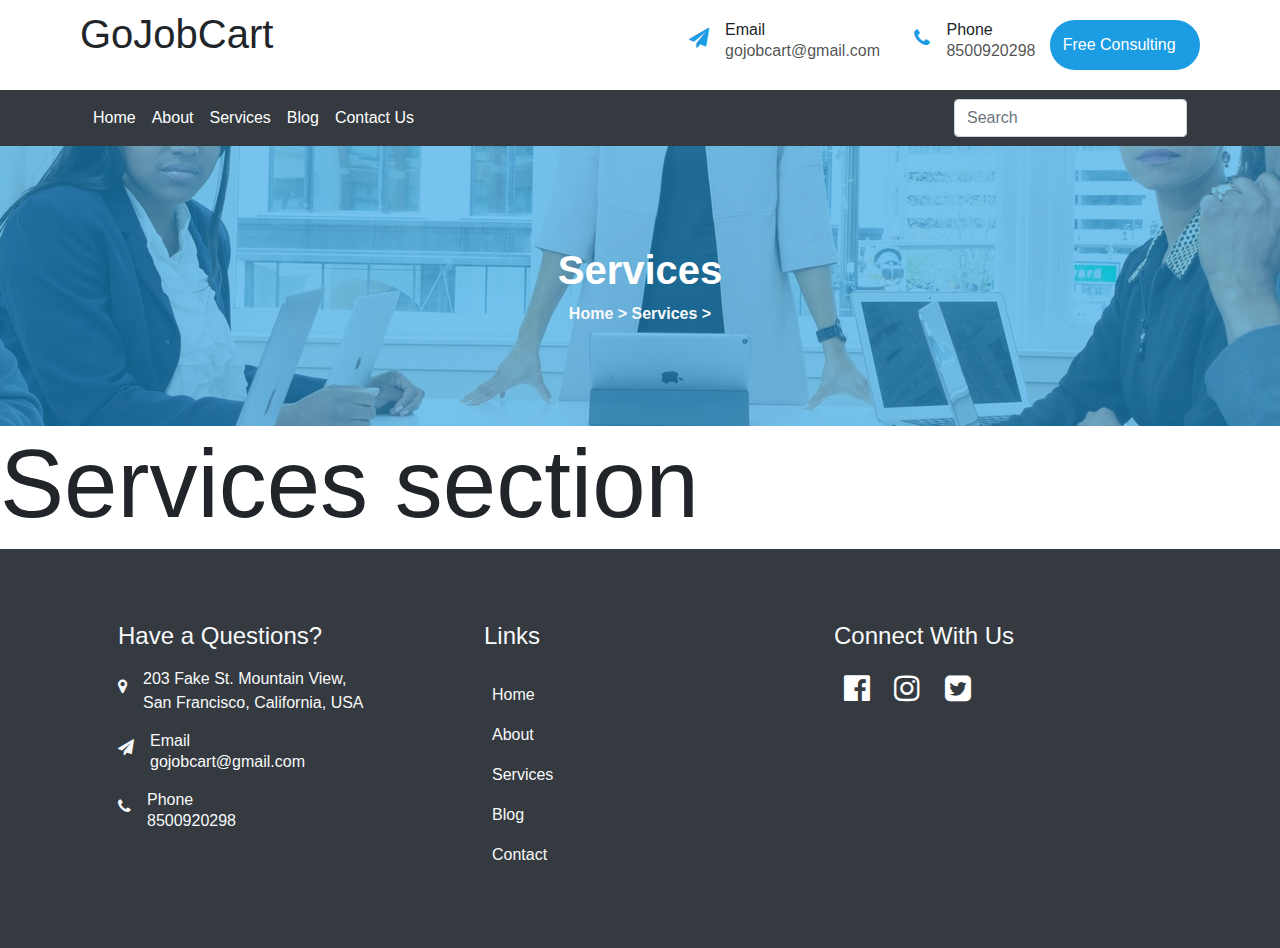
<file: services.html>
<!DOCTYPE html>
<html lang="en">

<head>
    <meta charset="UTF-8">
    <meta http-equiv="X-UA-Compatible" content="IE=edge">
    <meta name="name" value="gojobcart private limited" />
    <meta name="viewport" content="width=device-width, initial-scale=1.0">
    <meta name="keywords"
        content="Job offers,gojobcart jobs ,Job search, java jobs, Full stack developer jobs , job openings, job serach online,Mean stack developer Jobs,Go Job Cart, Web development jobs." />

    <meta property="og:title" content="Job Vacancy - Latest Job Openings - Job Search Online - gojobcart" />
    <meta property="og:type" content="website" />
    <meta property="og:url" content="//www.gojobcart.com" />
    <meta property="og:description"
        content="Search latest job openings online including IT, Sales, Fresher, Walk-ins,etc. on gojobcart.com. Post your resume to apply for job vacancies across top companies in India." />
    <meta property="og:site_name" content="gojobcart Hyderbad" />
    <title>Go Job Cart</title>
    <!-- css links -->
    <link rel="stylesheet" href="bootstrap/css/bootstrap.min.css">
    <link rel="stylesheet" href="css/style.css">
    <link rel="stylesheet" href="https://cdnjs.cloudflare.com/ajax/libs/animate.css/4.1.1/animate.min.css" />
    <!-- fontawsome cdn -->
    <link rel="stylesheet" href="https://stackpath.bootstrapcdn.com/font-awesome/4.7.0/css/font-awesome.min.css">

</head>

<body>
    <section class="top_header container">
        <div class="top_header-container ">
            <p class="logo h1">GoJobCart</p>
            <div class="top_header-links row">
                <div class="email_link d-flex col-md-5">
                    <i class="fa fa-paper-plane py-2" aria-hidden="true"></i>
                    <div class="pl-3">
                        <h6 class="p-0 m-0">Email</h6>
                        <a href="mailto:udaychowdary303@gmail.com?subject=Testing out mailto!">gojobcart@gmail.com</a>
                    </div>
                </div>
                <div class="phone_link d-flex col-md-3">
                    <i class="fa fa-phone py-2 " aria-hidden="true"></i>
                    <div class="pl-3 m-0">
                        <h6 class="p-0 m-0">Phone</h6>
                        <a href="tel:+918500920298">8500920298</a>
                    </div>
                </div>
                <div class="col-md-4">
                    <a href="#" class=" d-sm-block top_btn ">Free Consulting</a>
                </div>
            </div>
        </div>
    </section>

    <!-- navbar -->
    <nav class="navbar navbar-expand-lg navbar-dark bg-dark">
        <div class="container">
            <button class="navbar-toggler" type="button" data-toggle="collapse" data-target="#navbarSupportedContent"
                aria-controls="navbarSupportedContent" aria-expanded="false" aria-label="Toggle navigation">
                <span class="navbar-toggler-icon"></span>
            </button>

            <div class="collapse navbar-collapse" id="navbarSupportedContent">
                <ul class="navbar-nav mr-auto">
                    <li class="nav-item active">
                        <a class="nav-link" href="/index.html">Home </a>
                    </li>
                    <li class="nav-item active">
                        <a class="nav-link" href="/about.html">About</a>
                    </li>
                    <li class="nav-item active">
                        <a class="nav-link" href="#">Services</a>
                    </li>
                    <li class="nav-item active">
                        <a class="nav-link" href="/blog.html">Blog</a>
                    </li>
                    <li class="nav-item active">
                        <a class="nav-link" href="/contact.html">Contact Us</a>
                    </li>
                </ul>
                <form class="form-inline my-2 my-lg-0">
                    <input class="form-control mr-sm-2" type="search" placeholder="Search" aria-label="Search">
                </form>
            </div>
        </div>
    </nav>

    <!-- Services banner -->
    <div class="about_banner">
        <div class="about_container">
        </div>
        <div class="about_banner-link text-center">
            <h1 class="font-weight-bolder">Services</h1>
            <a href="/index.html" class="text-light h6 text-decoration-none font-weight-bolder">Home &gt;</a>
            <a href="#" class="text-light h6 text-decoration-none font-weight-bolder">Services &gt;</a>
        </div>
    </div>
    </div>

    <h1 class="display-1">Services section</h1>
    <!-- contact section -->
    <section class="bg-dark contact text-light">
        <div class="container p-5">
            <div class="row">
                <div class="col-md-4">
                    <h4>Have a Questions?</h4>
                    <div class="d-flex mt-3">
                        <p class="py-2"><i class="fa fa-map-marker" aria-hidden="true"></i></p>
                        <p class="ml-3">
                            203 Fake St. Mountain View,<br> San Francisco, California, USA
                        </p>
                    </div>
                    <div class="d-flex ">
                        <i class="fa fa-paper-plane py-2" aria-hidden="true"></i>
                        <div class="pl-3">
                            <h6 class="p-0 m-0">Email</h6>
                            <a class="text-light"
                                href="mailto:udaychowdary303@gmail.com?subject=Testing out mailto!">gojobcart@gmail.com</a>
                        </div>
                    </div>
                    <div class=" d-flex my-3">
                        <i class="fa fa-phone py-2 " aria-hidden="true"></i>
                        <div class="pl-3 m-0">
                            <h6 class="p-0 m-0">Phone</h6>
                            <a class="text-light" href="tel:+918500920298">8500920298</a>
                        </div>
                    </div>
                </div>
                <div class="col-md-4">
                    <h4 class="ml-2">Links</h4>
                    <ul class="nav flex-column mt-4">
                        <li class="nav-item">
                            <a class="nav-link active text-light" href="/index.html">Home</a>
                        </li>
                        <li class="nav-item">
                            <a class="nav-link active text-light" href="/about.html">About</a>
                        </li>
                        <li class="nav-item">
                            <a class="nav-link active text-light" href="#">Services</a>
                        </li>
                        <li class="nav-item">
                            <a class="nav-link active text-light" href="/blog.html">Blog</a>
                        </li>
                        <li class="nav-item">
                            <a class="nav-link active text-light" href="/contact.html">Contact</a>
                        </li>
                    </ul>
                </div>
                <div class="col-md-4">
                    <h4>Connect With Us</h4>
                    <div class="sotial">
                        <a href="#"><i class="fa fa-facebook-official" aria-hidden="true"></i></a>
                        <a href="#"><i class="fa fa-instagram" aria-hidden="true"></i></a>
                        <a href="#"><i class="fa fa-twitter-square" aria-hidden="true"></i></a>
                    </div>
                </div>
            </div>
        </div>

    </section>

    <!-- script -->
    <script src="https://code.jquery.com/jquery-3.5.1.slim.min.js"
        integrity="sha384-DfXdz2htPH0lsSSs5nCTpuj/zy4C+OGpamoFVy38MVBnE+IbbVYUew+OrCXaRkfj"
        crossorigin="anonymous"></script>
    <script src="https://cdn.jsdelivr.net/npm/popper.js@1.16.1/dist/umd/popper.min.js"
        integrity="sha384-9/reFTGAW83EW2RDu2S0VKaIzap3H66lZH81PoYlFhbGU+6BZp6G7niu735Sk7lN"
        crossorigin="anonymous"></script>
    <script src="https://stackpath.bootstrapcdn.com/bootstrap/4.5.2/js/bootstrap.min.js"
        integrity="sha384-B4gt1jrGC7Jh4AgTPSdUtOBvfO8shuf57BaghqFfPlYxofvL8/KUEfYiJOMMV+rV"
        crossorigin="anonymous"></script>

</body>

</html>
</file>
<file: css/style.css>
* {
  margin: 0px;
  padding: 0px;
  box-sizing: border-box;
}

::-webkit-scrollbar {
  width: 3px;
  background-color: #f5f5f5;
}
::-webkit-scrollbar-button {
  background-color: #e5e5e5;
}
::-webkit-scrollbar-corner {
  background-color: #555;
}
::-webkit-scrollbar-thumb {
  border-radius: 10px;
  -webkit-box-shadow: inset 0 0 1px rgba(0, 0, 0, 0.3);
  background-color: #555;
}
::-webkit-scrollbar-track {
  -webkit-box-shadow: inset 0 0 1px rgba(0, 0, 0, 0.3);
  border-radius: 10px;
  background-color: #f5f5f5;
}

body {
  font-family: sans-serif;
}

/* top header */
.top_header {
  background-color: white;
  padding: 10px;
}

.top_header-links {
  padding: 10px 0px;
}
.phone_link .fa,
.email_link .fa {
  font-size: 20px;
  color: #1b9ce3;
}

.phone_link a,
.email_link a {
  color: rgba(0, 0, 0, 0.7);
}

.top_header-container {
  display: flex;
  justify-content: space-between;
}

.top_btn {
  border: 3px solid #1b9ce3;
  padding: 10px;
  background-color: #1b9ce3;
  color: white;
  border-radius: 25px;
  text-decoration: none;
}

.top_btn:hover {
  background-color: white;
  color: #1b9ce3;
  text-decoration: none;
}

@media screen and (max-width: 574px) {
  .phone_link {
    margin-bottom: 10px;
  }
}
@media screen and (max-width: 770px) {
  .top_header-container {
    flex-direction: column;
  }

  .btn {
    width: 100%;
  }
}

/* navbar component */
.bg-dark,
.navbar-dark {
  background-color: #233e62;
}

/* banner component */
.slider_img {
  height: 450px;
}

/* futhure section */
.futhure_heading {
  color: #233e62;
}
.futhure_card-active {
  /* background-color: #f0f9fd; */
  background-color: #1b9ce3;
  color: white;
  text-align: center;
}

.futhure_card {
  background-color: #f0f9fd;
  text-align: center;
}

.futhure_card .fa {
  color: #1b9ce3;
}

.futhure_card:hover {
  background-color: #1b9ce3;
}

.futhure_card:hover {
  color: white;
}

.futhure_card:hover .fa {
  color: white;
}

.futhure_right {
  border: 5px solid #f0f9fd;
  padding: 15px;
}

.futhure_right-button {
  border: 3px solid #1b9ce3;
  padding: 15px;
  background-color: #1b9ce3;
  color: white;
  border-radius: 25px;
  text-decoration: none;
}

.futhure_right-button:hover {
  background-color: white;
  color: #1b9ce3;
  text-decoration: none;
}

/* data banner */

.sub_banner {
  position: relative;
  background-image: url("../img/slider-1.jpg");
  background-position: center;
  background-repeat: no-repeat;
  width: 100%;
  height: 200px;
}

.sub_banner_container {
  position: absolute;
  top: 0;
  bottom: 0;
  width: 100%;
  background-color: #1b9ce3;
  z-index: 1;
  opacity: 0.6;
}

.sub_data-text {
  position: absolute;
  color: white;
  z-index: 2;
  font-weight: bolder;
  text-align: center;
}

.hover_cont {
  position: absolute;
  top: 70%;
  left: 3%;
  right: 3%;
  z-index: 3;
  padding: 10px;
  background-color: white;
}

@media screen and (max-width: 574px) {
  .hover_cont {
    position: absolute;
    top: 70%;
    left: 0%;
    z-index: 3;
    background-color: white;
  }
}

/* services */

.services {
  margin-top: 120px;
}

@media screen and (max-width: 574px) {
  .services {
    margin-top: 380px;
  }
}

/* blog */
.blog_card {
  border: 3px solid #1b9ce3;
  padding: 5px;
}

/* contact */

.contact {
  padding: 25px;
}

.sotial {
  margin-top: 15px;
}

.sotial a {
  color: white;
  text-decoration: none;
  font-size: 30px;
  padding: 10px;
}

/* about page */
.about_banner {
  position: relative;
  background-image: url("../img/slider-1.jpg");
  background-position: center;
  background-repeat: no-repeat;
  width: 100%;
  height: 280px;
}

.about_container {
  position: absolute;
  width: 100%;
  height: 100%;
  background-color: #1b9ce3;
  opacity: 0.6;
  z-index: 2;
}

.about_banner-link {
  position: absolute;
  z-index: 3;
  color: white;
  top: 50%;
  left: 50%;
  transform: translate(-50%, -50%);
}
</file>
